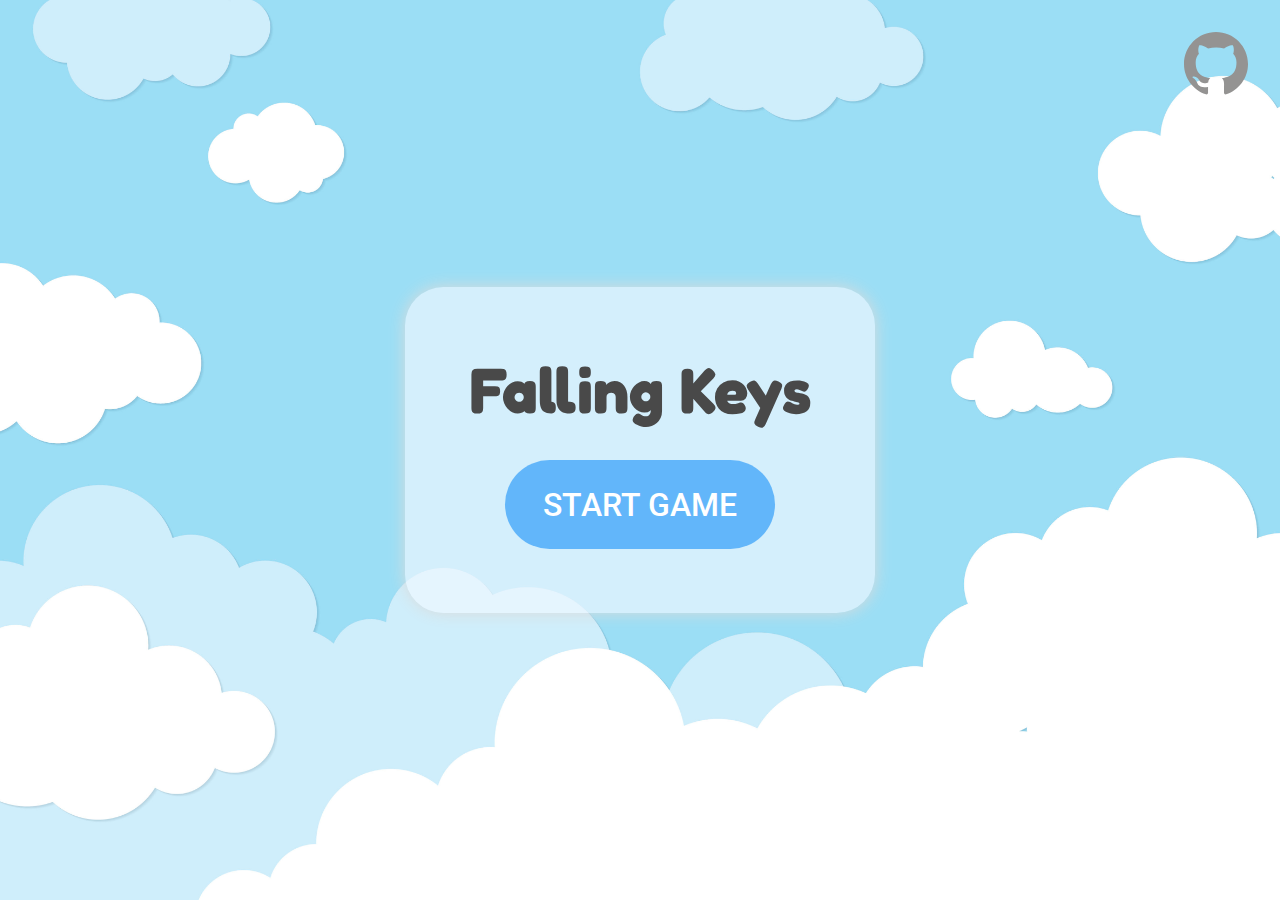
<file: index.html>
<!DOCTYPE html>
<html lang="en">
<head>
    <meta charset="UTF-8">
    <meta http-equiv="X-UA-Compatible" content="IE=edge">
    <meta name="viewport" content="width=device-width, initial-scale=1.0">
    <link rel="stylesheet" href="./style.css">
    <script src="./script.js" defer></script>
    <title>Falling Keys</title>
</head>
<body>
<div id="start">
    <div class="start-section-container">
        <h1>Falling Keys</h1>
        <div class="press-play">
            <p class="press-play-text">Start Game</p>
        </div>
    </div>
    <div title="Check out this project on Github" class="project" onclick="window.location.href = 'https://github.com/r-miljons/FallingKeys'">
        <img src="./assets/github-icon.svg">
    </div>
</div>
</body>
</html>
</file>
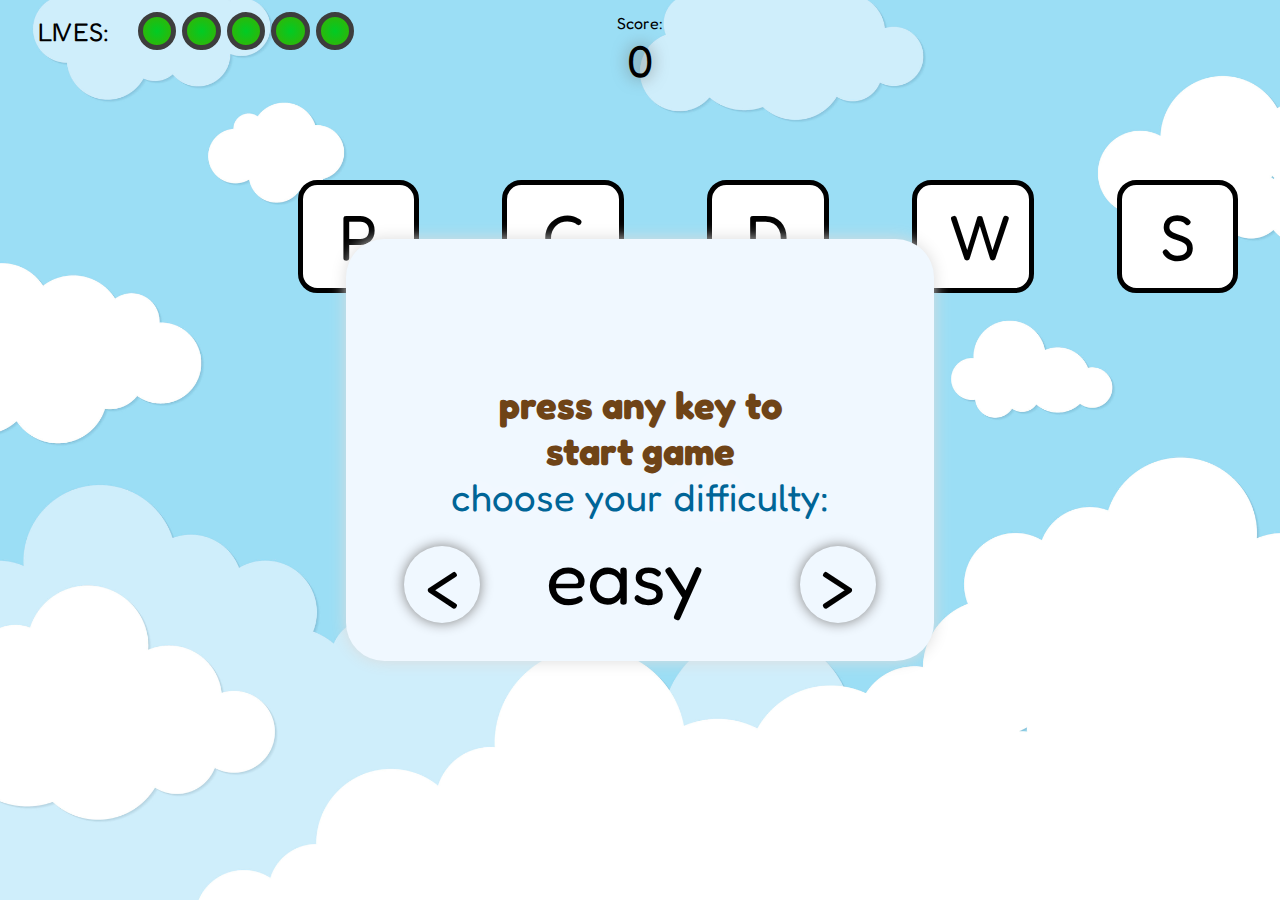
<file: game/game.html>
<!DOCTYPE html>
<html lang="en">
<head>
    <meta charset="UTF-8">
    <meta http-equiv="X-UA-Compatible" content="IE=edge">
    <meta name="viewport" content="width=device-width, initial-scale=1.0">
    <link rel="stylesheet" href="./style.css">
    <script src="./script.js" defer></script>
    <title>Falling Keys</title>
</head>
<body>
    <div class="game-section">
        <div class="life-box">
            <p>lives:</p>
            <div class="lives">
                <div class="life"></div>
                <div class="life"></div>
                <div class="life"></div>
                <div class="life"></div>
                <div class="life"></div>
            </div>
        </div>
        <div class="score-box">
            <p>Score:</p>
            <p class="score">0</p>
        </div>
        <div class="difficulty">
            <div class="start-game">
                <h1>press any key to start game</h1>
            </div>
            <p class="difficulty-text">choose your difficulty:</p>
            <div class="level-box">
                <div class="change back"><p><</p></div>
                <div class="levels-container">     
                    <div class="levels">
                         <div class="level">
                             <p>easy</p>
                         </div>
                         <div class="level">
                             <p>normal</p>
                         </div>
                         <div class="level">
                             <p>hard</p>
                         </div>
                         <div class="level wiz">
                             <p>wizard</p>
                         </div>
                    </div>
                </div>   
                <div class="change forward"><p>></p></div>
            </div>
        </div>
        <div class="keys-section"> 
            <div class="keys">
                <div class="key one">
                    <p class="char">A</p>
                </div>
                <div class="key two">
                    <p class="char">L</p>
                </div>
                <div class="key three">
                    <p class="char">A</p>
                </div>
                <div class="key four">
                    <p class="char">B</p>
                </div>
                <div class="key five">
                    <p class="char">A</p>
                </div>
            </div>
            <div class="trail-box">
                <div class ="trail"></div>
            </div>
        </div>
        <div class="game-over">
            <h1>Game Over</h1>
            <p>Your Score</p>
            <p class="score">0</p>
            <div class="restart-button">
                <p>Restart</p>
            </div>
        </div>
    </div>
</body>
</html>
</file>
<file: style.css>
@import url('https://fonts.googleapis.com/css2?family=Fredoka+One&family=Public+Sans:ital,wght@0,100;0,200;0,300;0,400;0,500;0,600;0,700;0,800;0,900;1,100;1,200;1,300;1,400;1,500;1,600;1,700;1,800;1,900&family=Roboto:ital,wght@0,100;0,300;0,400;0,500;0,700;0,900;1,100;1,300;1,400;1,500;1,700;1,900&display=swap');

* {
    box-sizing: border-box;
    padding: 0;
    margin: 0;
}

h1 {
    font-family: 'Fredoka One', sans-serif;
}

p {
    font-family: 'Roboto', sans-serif;
}

/* Start Page */

#start {
    display: flex;
    position: relative;
    background: url("./assets/bluesky.jpg") no-repeat center center fixed;
    background-size: cover;
    justify-content: center;
    align-items: center;
    height: 100vh;
    padding: 5%;
    perspective: 300px;
    overflow: hidden;
}

/* start box */

.start-section-container {
    position: absolute;
    display: flex;
    flex-direction: column;
    justify-content: center;
    align-items: center;
    
    width: fit-content;
    padding: 5%;
    background-color: rgba(240, 248, 255, 0.673);
    border-radius: 3vw;
    box-shadow: 0 0 1rem rgb(219, 219, 219);
}

@keyframes fallDown {
    0% {
        animation-timing-function: ease-out;
        transform: rotateX(0deg) rotateY(0deg);
        transform: translateY(0);
        transform-style: preserve-3d; 
    }
    30% {
        transform: rotateX(-2deg) rotateY(0deg);
        transform: translateY(-20px);
        transform-style: preserve-3d;
        animation-timing-function: cubic-bezier(.63,.03,.77,.56);
    }
    100% {
        transform: rotateX(10deg) rotateY(0deg);
        transform-style: preserve-3d;
        transform: translateY(500px);
    }
}

h1 {
    font-size: 5vw;
    color:rgb(73, 73, 73);
    padding-bottom: 0.5em;
}

.press-play {
    background-color: rgba(24, 144, 249, 0.603);
    padding: 2vw 3vw;
    border-radius: 5vw;
    transition: background-color 200ms;
}

.press-play:hover {
    background-color: rgb(155,222,245);
    cursor: pointer;
}

.start-section-container p {
    font-size: 2.5vw;
    color: white;
    text-transform: uppercase;
    font-weight: 500;
}

.start-section-container p:hover {
    cursor: pointer;
}

/* little github logo */

.project {
    position: absolute;
    top: 0;
    right: 0;
    margin: 2rem;
}

.project img {
    width: 4rem;
    filter: invert(60%);
    transition: filter 200ms;
}

.project img:hover {
    width: 4rem;
    filter: invert(0);
    cursor: pointer;
}

@keyframes fadeOut {
    from {
        opacity: 1;
    }
    to {
        opacity: 0;
    }
}
</file>
<file: game/style.css>
@import url('https://fonts.googleapis.com/css2?family=Fredoka+One&family=Public+Sans:ital,wght@0,100;0,200;0,300;0,400;0,500;0,600;0,700;0,800;0,900;1,100;1,200;1,300;1,400;1,500;1,600;1,700;1,800;1,900&family=Roboto:ital,wght@0,100;0,300;0,400;0,500;0,700;0,900;1,100;1,300;1,400;1,500;1,700;1,900&display=swap');

*{
    box-sizing: border-box;
    margin: 0;
    padding: 0;
}

h1 {
    font-family:'Fredoka One', sans-serif; 
}

p {
    font-family:'Fredoka One', sans-serif;
}

.game-section {
    display: flex;
    background: url("../assets/bluesky.jpg") no-repeat center center fixed;
    background-size: cover;
    width: 100vw;
    height: 100vh;
    justify-content: center;
    align-items: center;
    overflow: hidden;
}



/* choose difficulty */

.difficulty {
    display: flex;
    flex-direction: column;
    position: absolute;
    align-items: center;
    justify-content: flex-end;
    z-index: 10;
    width: fit-content;
    height: 33vw;
    padding: 3vw;
    background-color: rgb(240, 248, 255);
    border-radius: 3vw;
    box-shadow: 0 0 1rem rgb(219, 219, 219);
}

.difficulty-text {
    margin-bottom: 2vw;
    font-size: 3vw;
    color: rgb(0, 101, 151);
    text-shadow: 0 0 2.5vw white;
}

.level-box {
    
    display: flex;
    justify-content: center;
    align-items: center;
    width: 40vw;
    height: 6vw;
}

.change {
    background-color: aliceblue;
    width: 6vw;
    height: 6vw;
    margin: 4%;
    display: flex;
    justify-content: center;
    align-items: center;
    border-radius: 100%;
    box-shadow: 0 0 1vw grey;

}

.change p {
    font-size: 5vw;
    pointer-events: none;
}

.change:hover {
    background-color: rgb(125, 212, 255);
    cursor: pointer;
}

.change p::selection {
    background-color: transparent;
}

.levels-container {
    overflow: hidden;
    width: 55%;
}

.levels {
    display: grid;
    grid-template-columns: repeat(4, auto);
    column-gap: 50%;
    padding: 5%;
    width: 100%;
    margin-left: 0%;
    transition: margin-left 0.2s;
}

.level {
    padding: 10% 20%;
}

.level p {
    font-size: 6vw;
}

.wiz p {
    text-shadow: 0 0 1.5vw rgb(208, 0, 208);
}

.start-game {
    position: relative;
    width: 60%;
    animation: idle 3s infinite ;
}

.start-game h1 {
    color:rgb(111, 68, 23);
    text-align: center;
    font-size: 3vw;
}

@keyframes idle {
    0% {
        bottom: 5vh;
        animation-timing-function: ease-out;
    }
    25% {
        bottom: 6vh;
        animation-timing-function: ease-in;
    }
    50% {
        bottom: 5vh;
        animation-timing-function: ease-out;
    }
    75% {
        bottom: 4vh;
        animation-timing-function: ease-in;
    }
    100% {
        bottom: 5vh;
    }
}

/* lives */

.life-box {
    display: flex;
    position: absolute;
    top: 0;
    left: 0;
    align-items: center;
    justify-content: space-between;
    width: max-content;
    height: max-content;
    margin: 1vh 3vw;
}

.life-box p {
    margin-right: 2vw;
    text-transform: uppercase;
    font-size: 2vw;
}

.lives {
    display: flex;
    width: max-content;
}
   

.life {
    
    width: 3vw;
    height: 3vw;
    min-width: 20px;
    min-height: 20px;
    background: radial-gradient(rgb(0, 203, 37), rgb(59, 178, 0));
    border: 5px solid rgb(61, 61, 61);
    border-radius: 100%;
    margin: 3px;
}

@keyframes removeLife {
    0% {
        transform: scale(1);
    }
    50% {
        transform: scale(1.2);
        opacity: 1;
    }
    100% {
        transform: scale(0.8);
        opacity: 0.2;
    }
}

/* score */

.score-box {
    text-align: center;
    top: 0;
    position: absolute;
    width: max-content;
    margin-top: 1vw;
}

.score {
    font-size: 3.5vw;
    text-shadow: 0 0 1rem rgb(113, 113, 113);
    margin-bottom: 1.5vw;
}

/* keys section */

.keys-section {
    display: flex;
    position: relative;
    width: 100%;
    align-self: flex-start;
    margin-top: 20vh;
    margin-left: 20vw;
    z-index: 0;
}

.keys {
    display: flex;
    width: 100%;
    justify-content: space-around;
    z-index: 1;
}

.trail-box {
    opacity: 0;
    position: absolute;
    height: 70vh;
    width: 5vw;
    margin-top: 3vh;
    margin-left: 5.5vw;
    border-radius: 3vw;
    background-color: transparent;
    overflow: hidden;
    transition: opacity 0.2s;
}

.trail {
    margin: 0 auto;
    height: 70vh;
    width: 5vw;
    z-index: -1;
    border-radius: 3vw;
    transition: width 0.2s;
    background: linear-gradient(180deg, rgba(1,255,0,1) 0%, rgba(255,208,36,1) 50%, rgba(252,69,69,1) 100%);
}

.key {
    background-color: rgb(255, 255, 255);
    width: 9.5vw;
    padding: 1vw 2.5vw;
    border-radius: 1.5vw;
    border: 0.4vw solid black;
    position: relative;
    text-align: center;
    
}

.char {
    font-size: 5vw;
    font-family: 'Fredoka One', sans-serif;
}

@keyframes fallDown {
    from {
        bottom: 0vh;
    }
    to {
        bottom: -70vh; /* must match fallDistance variable in JS! */
    }
}

@keyframes slideLeft {
    from {
        margin-left: 0;
    }
    to {
        margin-left: -16vw;
    }
}

@keyframes slideRight {
    from {
        left: 0;
    }
    to {
        left: 20%;
    }
}

@keyframes keyPress {
    0% {
        transform: scale(1);
    }
    20% {
        transform: scale(0.8);
        opacity: 1;
    }
    100% {
        transform: scale(1.5);
        opacity: 0;
    }
}

/* game over screen */

.game-over {
    position: absolute;
    display: none;
    flex-direction: column;
    justify-content: center;
    align-items: center;
    width: fit-content;
    padding: 3vw;
    background-color: rgba(240, 248, 255, 0.888);
    border-radius: 3vw;
    box-shadow: 0 0 1rem rgb(219, 219, 219);
    z-index: 10;
}

.game-over h1 {
    margin-bottom: 1.5vw;
    font-size: 4vw;
}

.restart-button {
    background-color: rgba(24, 144, 249, 0.603);
    padding: 2vw 3vw;
    border-radius: 3vw;
    transition: background-color 200ms;
}

.restart-button:hover {
    background-color: rgb(155,222,245);
    cursor: pointer;
}
.restart-button p {
    font-size: 2vw;
}
</file>
